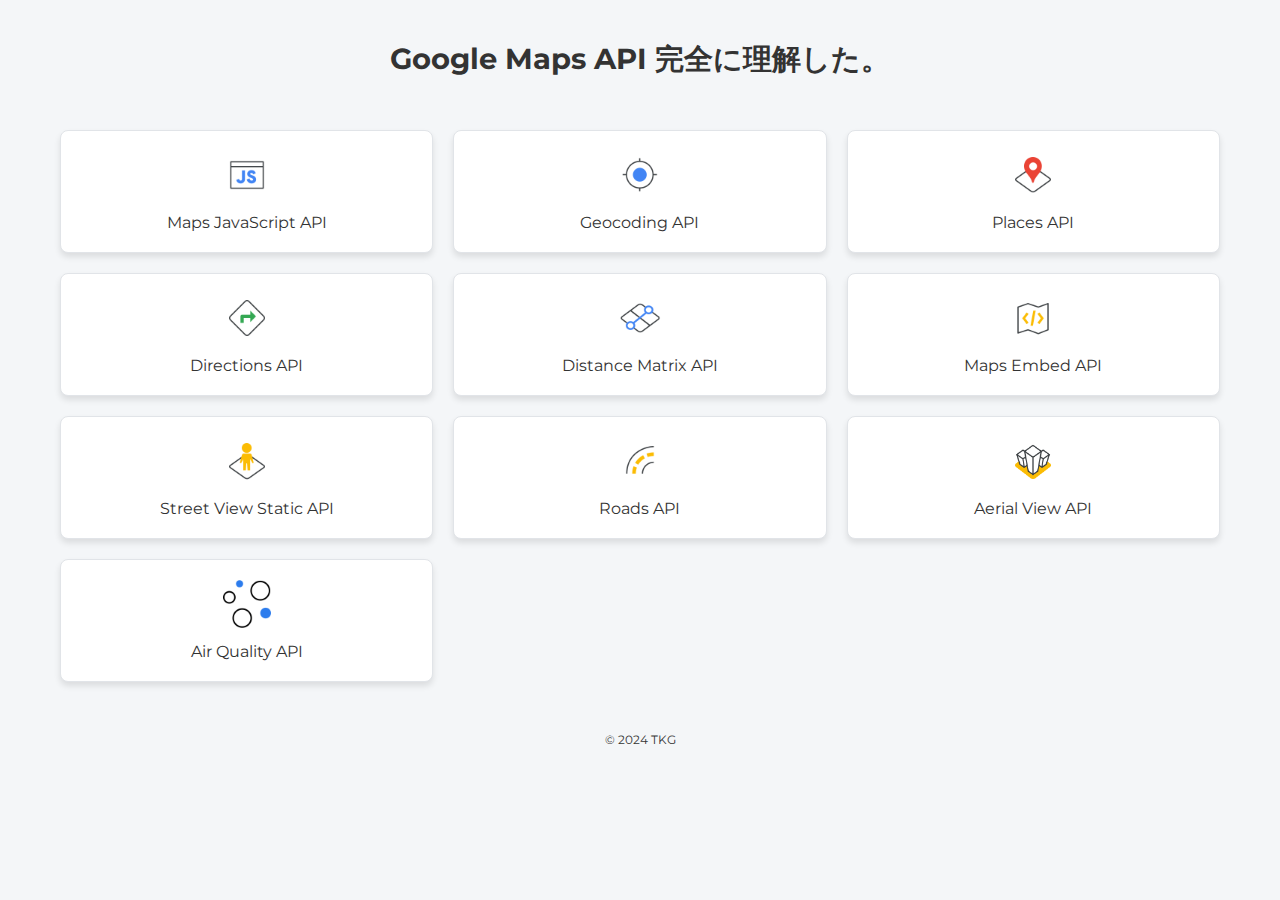
<file: index.html>
<!DOCTYPE html>
<html lang="ja">
  <head>
    <meta charset="UTF-8" />
    <meta name="viewport" content="width=device-width, initial-scale=1.0" />
    <title>Google Maps API 完全に理解した。</title>
    <link rel="stylesheet" href="css/style.css" />
    <link
      href="https://fonts.googleapis.com/css2?family=Montserrat:wght@400;700&display=swap"
      rel="stylesheet"
    />
    <link rel="shortcut icon" href="favicon.ico" type="image/x-icon" />
  </head>
  <body>
    <header>
      <h1>Google Maps API 完全に理解した。</h1>
    </header>

    <div class="card-container">
      <div class="card" data-modal="modal1.html">
        <img src="img/icon1.png" alt="Icon 1" />
        <p>Maps JavaScript API</p>
      </div>
      <div class="card" data-modal="modal2.html">
        <img src="img/icon2.png" alt="Icon 2" />
        <p>Geocoding API</p>
      </div>
      <div class="card" data-modal="modal3.html">
        <img src="img/icon3.png" alt="Icon 3" />
        <p>Places API</p>
      </div>
      <div class="card" data-modal="modal4.html">
        <img src="img/icon4.png" alt="Icon 4" />
        <p>Directions API</p>
      </div>
      <div class="card" data-modal="modal5.html">
        <img src="img/icon5.png" alt="Icon 5" />
        <p>Distance Matrix API</p>
      </div>
      <div class="card" data-modal="modal6.html">
        <img src="img/icon6.png" alt="Icon 6" />
        <p>Maps Embed API</p>
      </div>
      <div class="card" data-modal="modal7.html">
        <img src="img/icon7.png" alt="Icon 7" />
        <p>Street View Static API</p>
      </div>
      <div class="card" data-modal="modal8.html">
        <img src="img/icon8.png" alt="Icon 8" />
        <p>Roads API</p>
      </div>
      <div class="card" data-modal="modal9.html">
        <img src="img/icon9.png" alt="Icon 9" />
        <p>Aerial View API</p>
      </div>
      <div class="card" data-modal="modal10.html">
        <img src="img/icon10.png" alt="Icon 10" />
        <p>Air Quality API</p>
      </div>
    </div>

    <div id="modal" class="modal">
      <div class="modal-content">
        <span class="close">&times;</span>
        <div id="modal-body"></div>
      </div>
    </div>

    <footer>
      <p>&copy; 2024 TKG</p>
    </footer>
    <script src="https://code.jquery.com/jquery-3.7.1.min.js"></script>
    <script src="js/main.js"></script>
  </body>
</html>
</file>
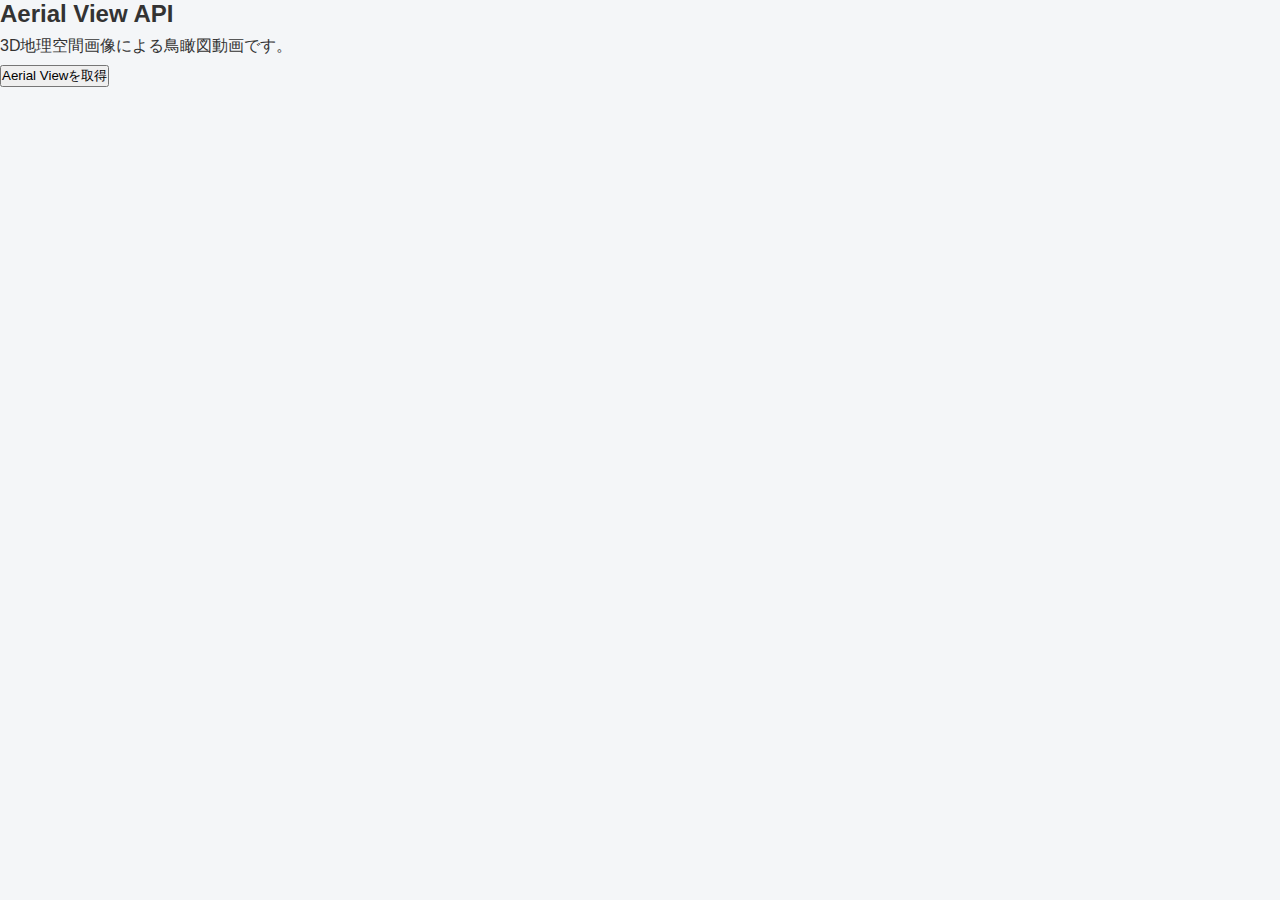
<file: modal9.html>
<!DOCTYPE html>
<html lang="ja">
  <head>
    <meta charset="UTF-8" />
    <meta name="viewport" content="width=device-width, initial-scale=1.0" />
    <title>Modal9</title>
    <link rel="stylesheet" href="css/style.css" />
  </head>
  <body>
    <div class="modal-inner-content">
      <h2>Aerial View API</h2>
      <p>3D地理空間画像による鳥瞰図動画です。</p>
      <button onclick="getAerialView()">Aerial Viewを取得</button>
      <div id="aerial-view-output"></div>
      <script>
        async function getAerialView() {
          const location = { lat: 35.66940620782323, lng: 139.70302703286933 };
          const apiKey = "******";
          const url = `https://aerialview.googleapis.com/v1/aerialview?location=${location.lat},${location.lng}&key=${apiKey}`;

          try {
            const response = await fetch(url);
            if (response.ok) {
              const data = await response.json();
              displayAerialView(data);
            } else {
              console.error(
                "エラーレスポンス:",
                response.status,
                response.statusText
              );
              document.getElementById("aerial-view-output").innerText =
                "航空ビューの取得に失敗しました。";
            }
          } catch (error) {
            console.error("エラーが発生しました:", error);
            document.getElementById("aerial-view-output").innerText =
              "航空ビューの取得中にエラーが発生しました。";
          }
        }

        function displayAerialView(data) {
          const outputDiv = document.getElementById("aerial-view-output");

          // 航空ビューの動画リンクを表示
          if (data && data.aerialViewUrl) {
            outputDiv.innerHTML = `
                    <h2>航空ビューリンク:</h2>
                    <p><a href="${data.aerialViewUrl}" target="_blank">航空ビューを見る</a></p>
                `;
          } else {
            outputDiv.innerText = "航空ビューが利用できません。";
          }
        }
      </script>
    </div>
  </body>
</html>
</file>
<file: css/style.css>
/* 簡易リセット */
* {
    margin: 0;
    padding: 0;
    box-sizing: border-box;
}

body {
    font-family: 'Montserrat', sans-serif;
    background-color: #f4f6f8;
    color: #333;
}

header h1 {
    text-align: center;
    margin-top: 10px;
    padding: 30px;
    font-size: 1.8em;
    font-weight: bold;
    color: #333;
}

.card-container {
    display: grid;
    grid-template-columns: repeat(3, 1fr);
    gap: 20px;
    padding: 20px;
    max-width: 1200px;
    margin: 0 auto;
}

.card {
    padding: 20px;
    border: 1px solid #e1e4e8;
    border-radius: 8px;
    text-align: center;
    cursor: pointer;
    background-color: #fff;
    box-shadow: 0 4px 6px rgba(0, 0, 0, 0.1);
    transition: transform 0.2s ease;
}

.card:hover {
    transform: scale(1.05);
}

.card img {
    width: 48px;
    height: 48px;
    margin-bottom: 10px;
}

/* ------------------------------
 モーダルの中身のレイアウト
------------------------------ */
.modal {
    display: none;
    position: fixed;
    top: 0;
    left: 0;
    width: 100%;
    height: 100%;
    background-color: rgba(0, 0, 0, 0.5);
    display: flex;
    justify-content: center;
    align-items: center;
    overflow: hidden;
}

.modal-content {
    background-color: #fff;
    width: 800px;
    height: 600px;
    padding: 20px;
    border-radius: 8px;
    box-shadow: 0 4px 8px rgba(0, 0, 0, 0.3);
    text-align: center;
    position: relative;
}


.modal img {
    width: 100%;
    height: auto;
    max-width: 760px;
    max-height: 500px;
    margin-bottom: 10px;
}

#map {
    width: 100%;
    height: 430px;
    margin-top: 5px;
}

#drop-zone {
    border: 2px dashed #aaa;
    padding: 20px;
    text-align: center;
    margin-top: 10px;
}

#drop-zone.dragover {
    background-color: #f0f8ff;
}
#place-details {
    margin-top: 20px;
}
#air-quality-info {
    margin-top: 20px;
}

.modal-inner-content p {
    margin-top: 8px;
    margin-bottom: 8px;
}

.close {
    position: absolute;
    top: 10px;
    right: 10px;
    cursor: pointer;
    font-size: 24px;
}

/* フッター */
footer {
    font-size: 12px;
    text-align: center;
    margin-top: 20px;
    padding: 10px;
    color: #333;
}

/* レスポンシブ対応 */
@media (max-width: 768px) {
    header h1 {
        font-size: 1.5em;
    }

    .card-container {
        grid-template-columns: 1fr;
    }
}
</file>
